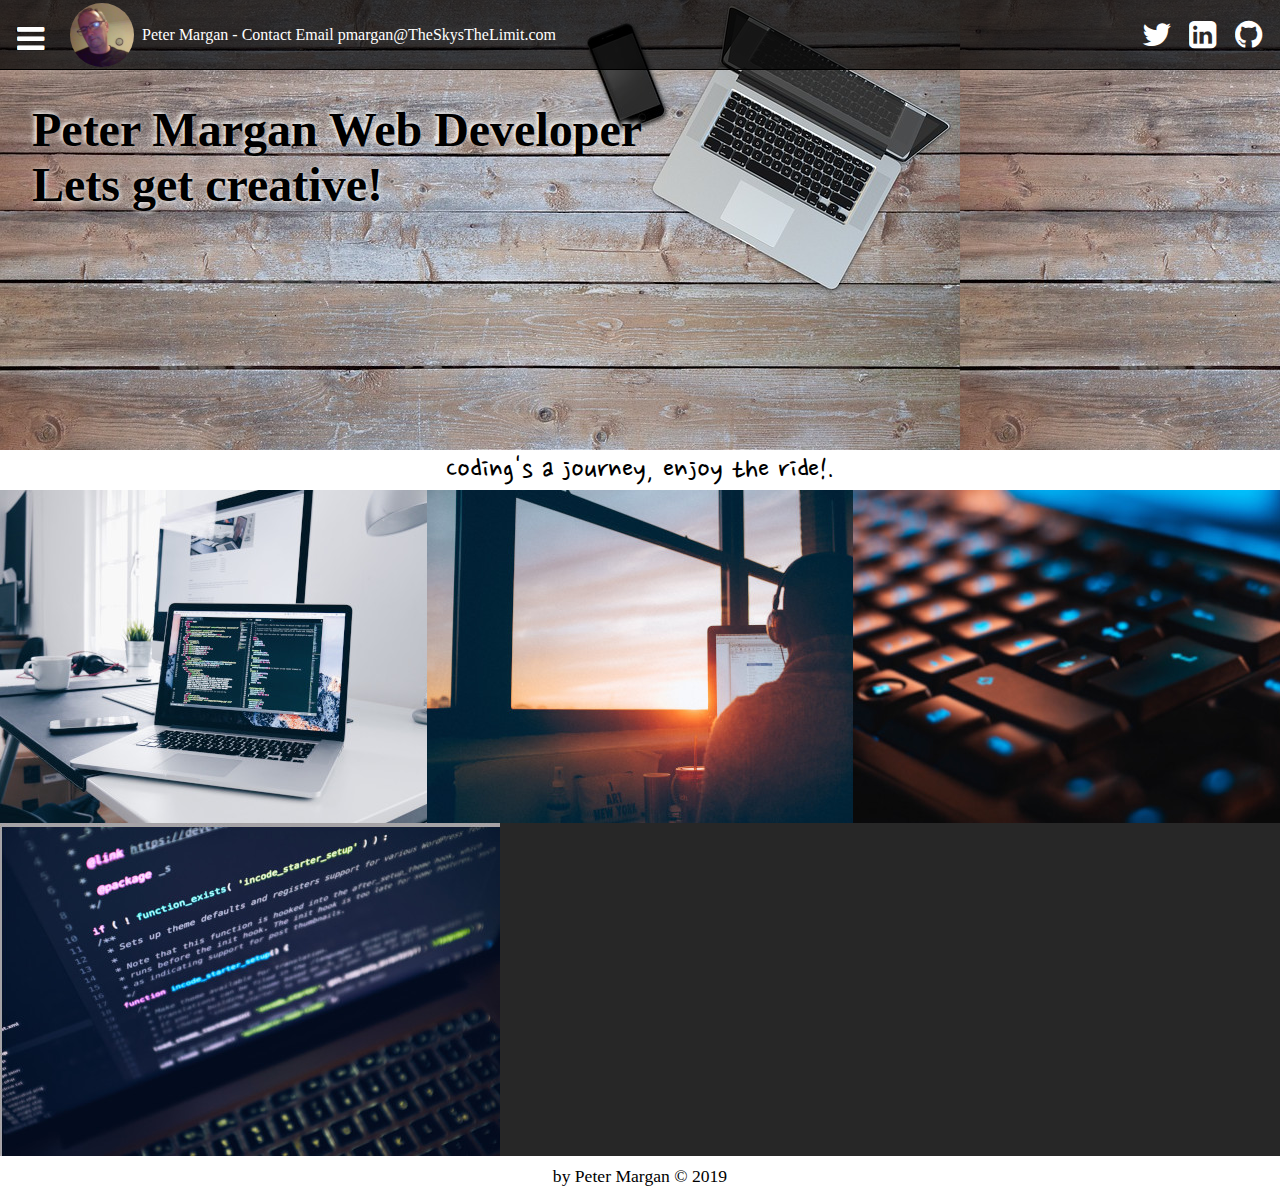
<file: src/index.html>
<!DOCTYPE html>
<html lang="en">
   <head> <!--meta tags for compatability -->
    <meta charset="UTF-8" />
    <meta name="viewport" content="width=device-width, initial-scale=1.0" />
    <meta http-equiv="X-UA-Compatible" content="ie=edge" />
    <!-- third party fonts and using SRI for security -->
    <link
      rel="stylesheet"
      href="https://cdnjs.cloudflare.com/ajax/libs/font-awesome/4.7.0/css/font-awesome.min.css"
      integrity="sha256-eZrrJcwDc/3uDhsdt61sL2oOBY362qM3lon1gyExkL0="
      crossorigin="anonymous"
    />
    <link
      href="https://fonts.googleapis.com/css?family=Nanum+Pen+Script&display=swap"
      rel="stylesheet"
    />
    <link rel="stylesheet" href="style.css" />
    <title>Home</title>
  </head>
  <body>
    <div class="top-container">
      <nav>
        <!-- 1st Common component across all pages -->
        <div class="dropbtn">
          <i class="fa fa-bars" aria-hidden="true"></i>
          <div class="dropdown-content">
            <a href="about.html">ABOUT</a>
            <a href="skills.html">SKILLS</a>
            <a href="blog.html">BLOG</a>
            <a target="_blank" href="../docs/PMarganSeekResume.pdf">  RESUME</a>
          </div>
        </div>
        <!-- 2nd Common component across all pages -->
        <img class="me" src="../docs/peter64.png" alt="picture of peter">
        <!-- 3rd Common component across all pages -->
        <p class="contact">
          Peter Margan - Contact Email pmargan@TheSkysTheLimit.com
        </p>
        <a class="twitter" target="_blank" href="./twitter.html">
          <i class="fa fa-twitter" aria-hidden="true"></i
        ></a>
        <a
          class="linkedin"
          target="_blank"
          href="https://www.linkedin.com/in/peter-margan-58a1a844"
          ><i class="fa fa-linkedin-square" aria-hidden="true"></i
        ></a>
        <!-- 4th Common component across all pages -->
        <a
          class="github"
          target="_blank"
          href="https://github.com/pmargan/term_app_assignment_1"
          ><i class="fa fa-github" aria-hidden="true"></i
        ></a>
      </nav>
      <header id="header-index">
        <h1>Peter Margan Web Developer</h1>
        <h2 class="message">Lets get creative!</h2>
      </header>
    </div>
    <p class="info">
      Coding's a journey, enjoy the ride!.
    </p>
    <div class="bottom-container">
      <main id="tech-pics">
        <img src="../docs/code4.jpg" alt="tech picture" />
        <img src="../docs/code2.jpg" alt="tech picture" />
        <img src="../docs/code3.jpg" alt="tech picture" />
        <img src="../docs/code1.jpg" alt="tech picture" />
      </main>
    </div>
    <footer id="index-footer">by Peter Margan &copy; 2019</footer>
  </body>
</html>
</file>
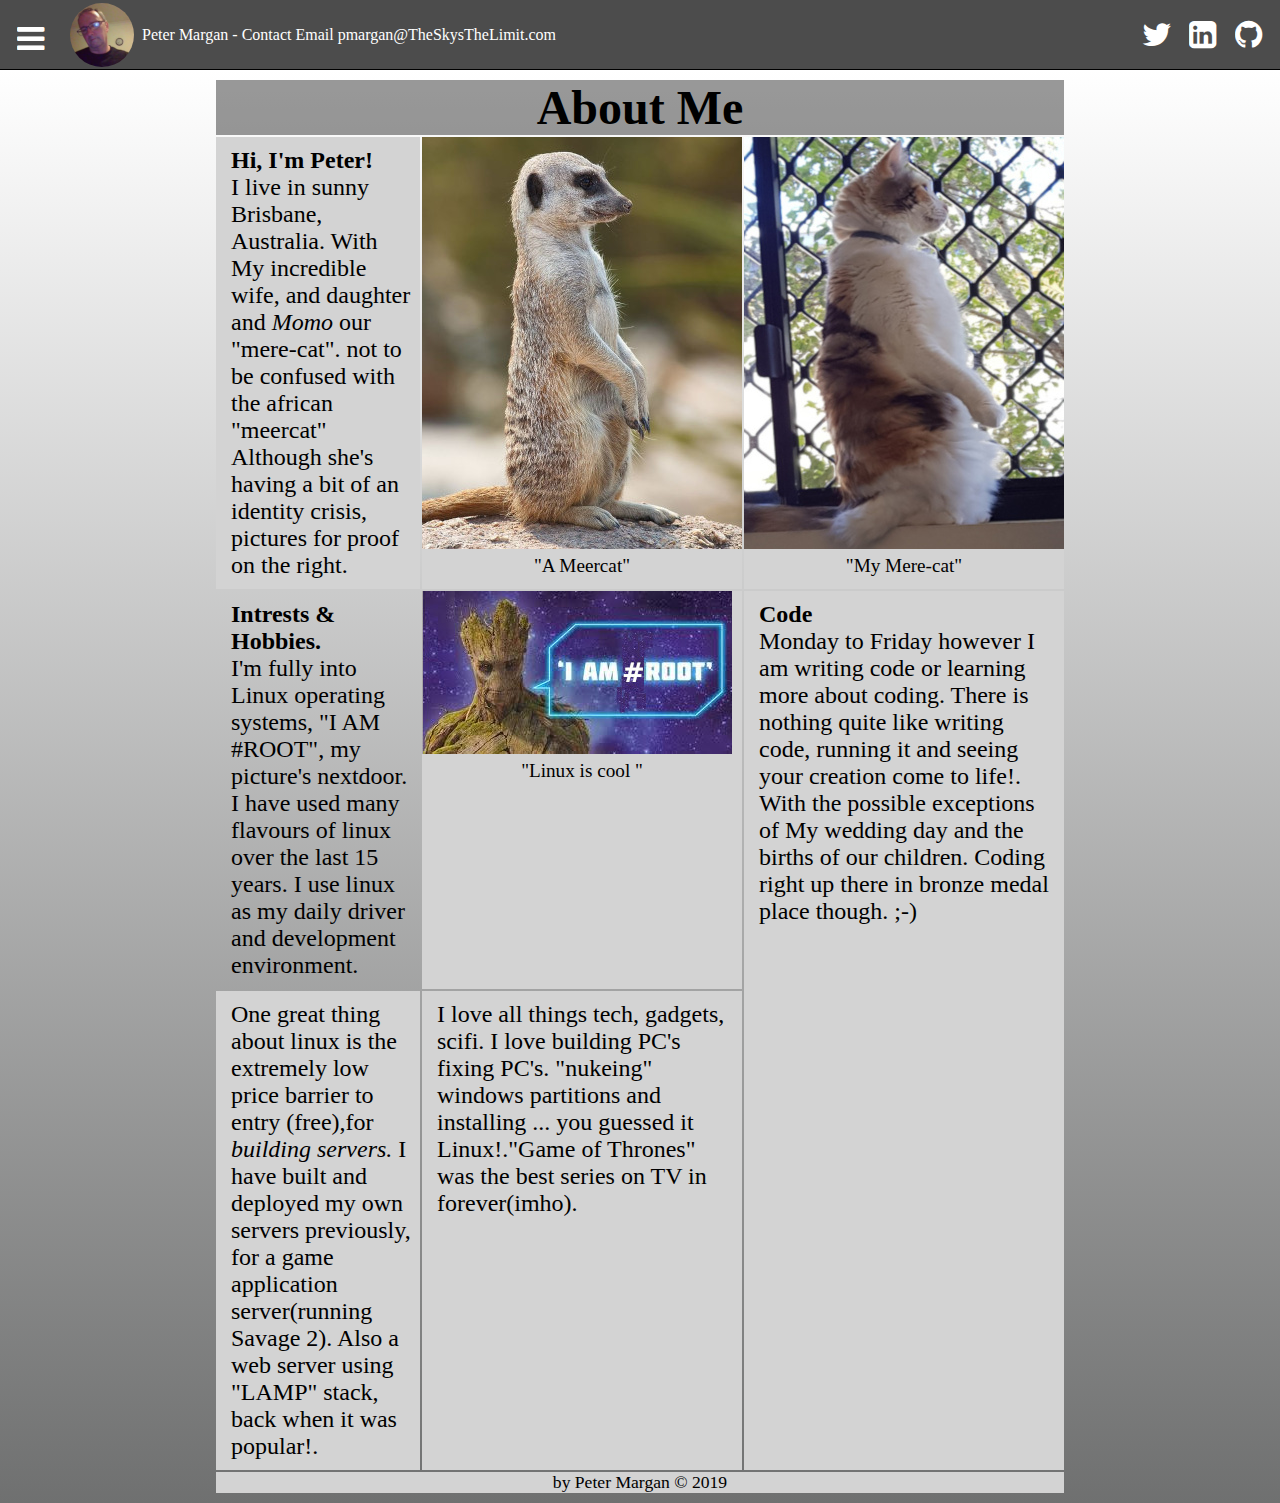
<file: src/about.html>
<!DOCTYPE html>
<html lang="en">
<head>
    <meta charset="UTF-8">
    <meta name="viewport" content="width=device-width, initial-scale=1.0">
    <meta http-equiv="X-UA-Compatible" content="ie=edge">
    <!-- third party fonts and using SRI for security -->
    <link
      rel="stylesheet"
      href="https://cdnjs.cloudflare.com/ajax/libs/font-awesome/4.7.0/css/font-awesome.min.css"
      integrity="sha256-eZrrJcwDc/3uDhsdt61sL2oOBY362qM3lon1gyExkL0="
      crossorigin="anonymous"
    />
    <link
      href="https://fonts.googleapis.com/css?family=Nanum+Pen+Script&display=swap"
      rel="stylesheet"
    />
    <link rel="stylesheet" href="style.css" />
    <title>About</title>
</head>
  <body>
    <!-- main navigation top bar -->
      <nav>
        <!--1st Common component across all pages -->
        <div class="dropbtn">
          <i class="fa fa-bars" aria-hidden="true"></i>
          <div class="dropdown-content">
            <a href="index.html">HOME</a>
            <a href="skills.html">SKILLS</a>
            <a href="blog.html">BLOG</a>
            <a target="_blank" href="../docs/PMarganSeekResume.pdf">RESUME</a>
          </div>
        </div>
        <!-- 2nd Common component across all pages -->
        <img class="me" src="../docs/peter64.png" alt="picture of peter">
        <!-- 3rd Common component across all pages -->
        <p class="contact">Peter Margan - Contact Email pmargan@TheSkysTheLimit.com</p>
        <a class="twitter" target="_blank" href="./twitter.html">
          <i class="fa fa-twitter" aria-hidden="true"></i>
        </a>
        <a class="linkedin" target="_blank" href="https://www.linkedin.com/in/peter-margan-58a1a844">
          <i class="fa fa-linkedin-square" aria-hidden="true"></i>
        </a>
        <!-- 4th Common component across all pages -->
        <a class="github" target="_blank" href="https://github.com/pmargan/term_app_assignment_1"
          ><i class="fa fa-github" aria-hidden="true"></i>
        </a>
      </nav>
      <!-- main section of the page -->
      <main class="wrapper-about">
        <header id="header-about-me">
            <h1>About Me</h1>
        </header>
       
        <p class="meercats">
          <Strong>Hi, I'm Peter!</strong><br>
          I live in sunny Brisbane, Australia.
          With My incredible wife, and daughter
          and <em>Momo</em> our "mere-cat". 
          not to be confused with the african "meercat"
          Although she's having a bit of an identity crisis,
          pictures for proof on the right.

        </p>
        <figure id="meercat">   
            <img src="../docs/Meerkat_feb_09.jpg" alt="A meercat">
            <figcaption>"A Meercat"</figcaption>
        </figure> 
        <figure id="merecat">
              <img src="../docs/mere-cat.jpg" alt="My mere-cat">
              <figcaption>"My Mere-cat"</figcaption>
        </figure>
        <p class="linux">
            <strong>Intrests & Hobbies.</strong> <br>
          I'm fully into Linux operating systems,
         "I AM #ROOT", my picture's nextdoor.
          I have used many flavours of linux
          over the last 15 years. I use linux 
          as my daily driver and development environment.

        </p>
        <p class="buildpc">
          I love all things tech, gadgets, scifi.
          I love building PC's fixing PC's.
          "nukeing" windows partitions and installing ...
          you guessed it Linux!."Game of Thrones" was the best series on TV
          in forever(imho).
        </p>
        <p class="serverbuilds">
          One great thing about linux is the extremely
          low price barrier to entry (free),for  <em>building servers.</em>
          I have built and deployed my own servers previously,
          for a game application server(running Savage 2).
          Also a web server using "LAMP" stack, back when it was popular!.
        </p>
        <figure id="root">
              <img src="../docs/iamroot.jpg" alt="I am #ROOT">
              <figcaption>"Linux is cool "</figcaption>
        </figure>
        <p class="code">
          <strong>Code</strong><br>
          Monday to Friday however I am writing code or learning more about coding.
          There is nothing quite like writing code,
          running it and seeing your creation come to life!.
          With the possible exceptions of My wedding day and the births of our children.
          Coding right up there in bronze medal place though. ;-)
        </p>
        <footer id="foot">
          by Peter Margan &copy; 2019
        </footer>           
      </main>
  </body>
</html>
</file>
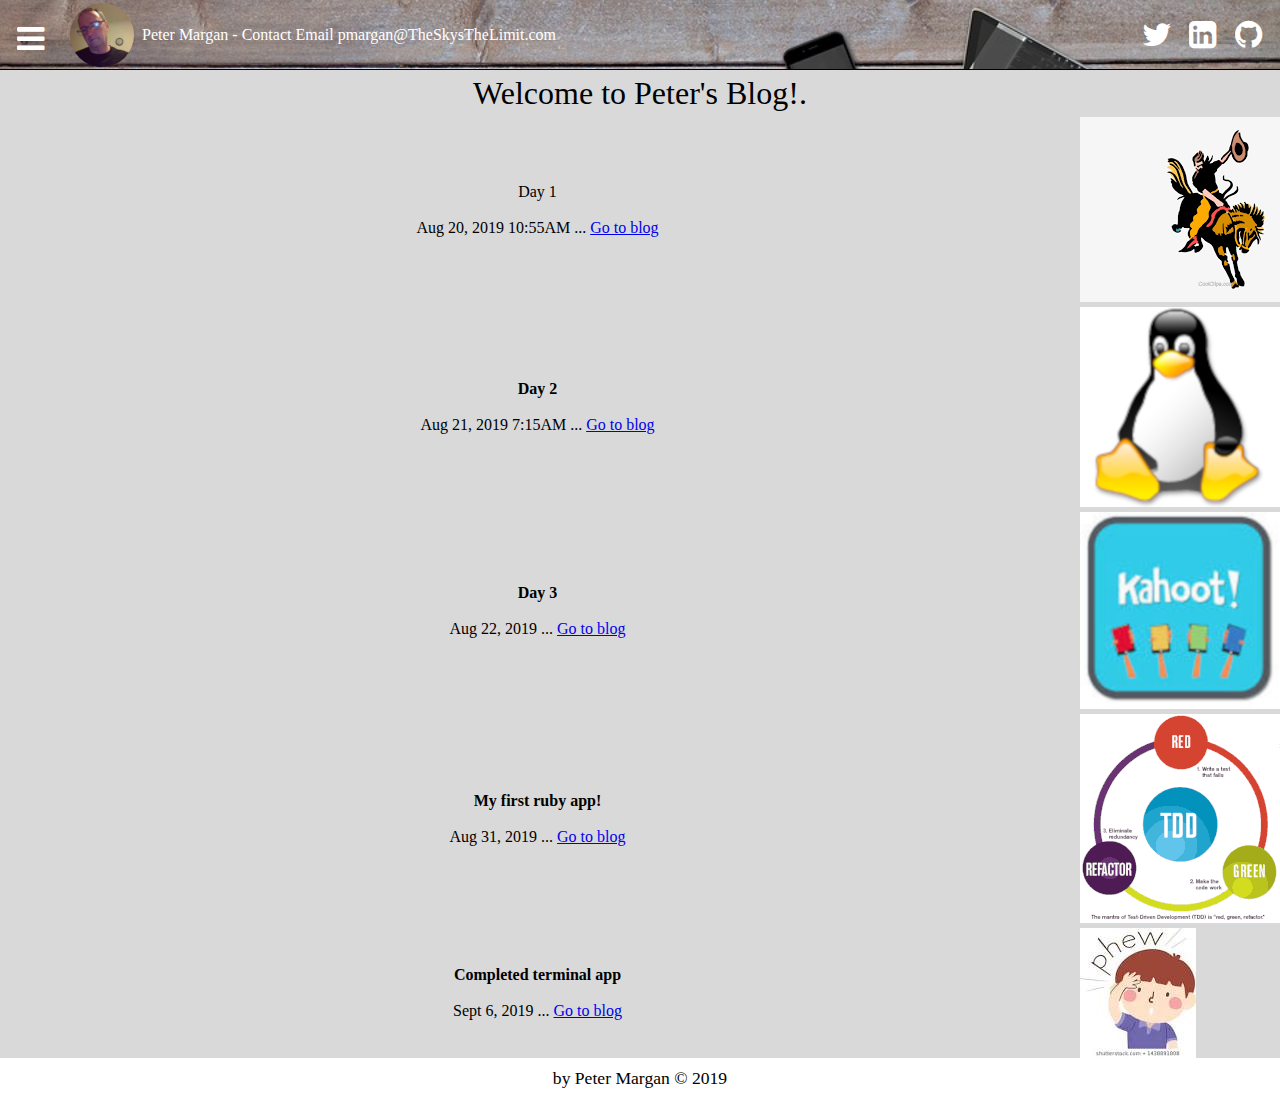
<file: src/blog.html>
<!DOCTYPE html>
<html lang="en">
  <head>
    <meta charset="UTF-8" />
    <meta name="viewport" content="width=device-width, initial-scale=1.0" />
    <meta http-equiv="X-UA-Compatible" content="ie=edge" />
    <!-- link to third party fonts and using SRI for security -->
    <link
      rel="stylesheet"
      href="https://cdnjs.cloudflare.com/ajax/libs/font-awesome/4.7.0/css/font-awesome.min.css"
      integrity="sha256-eZrrJcwDc/3uDhsdt61sL2oOBY362qM3lon1gyExkL0="
      crossorigin="anonymous"
    />
    <link
      href="https://fonts.googleapis.com/css?family=Nanum+Pen+Script&display=swap"
      rel="stylesheet"
    />
    <link rel="stylesheet" href="style.css" />
    <title>Blog</title>
  </head>
  <body>
    <div class="blog-container">
      <!-- main navigation top bar -->
      <nav id="blog-nav">
        <!-- 1st Common component across all pages -->
        <div class="dropbtn">
          <i class="fa fa-bars" aria-hidden="true"></i>
          <div class="dropdown-content">
            <a href="index.html">HOME</a>
            <a href="about.html">ABOUT</a>
            <a href="skills.html">SKILLS</a>
            <a target="_blank" href="../docs/PMarganSeekResume.pdf">  RESUME</a>
          </div>
        </div>
        <!-- 2nd Common component across all pages -->
        <img class="me" src="../docs/peter64.png" alt="picture of peter">
        <!-- 3rd Common component across all pages -->
        <p class="contact">Peter Margan - Contact Email pmargan@TheSkysTheLimit.com</p>
        <a class="twitter" target="_blank" href="./twitter.html">
          <i class="fa fa-twitter" aria-hidden="true"></i
        ></a>
        <a class="linkedin" target="_blank" href="https://www.linkedin.com/in/peter-margan-58a1a844"
          ><i class="fa fa-linkedin-square" aria-hidden="true"></i
        ></a>
        <!-- 4th Common component across all pages -->
        <a
          class="github" target="_blank"
          href="https://github.com/pmargan/term_app_assignment_1"
          ><i class="fa fa-github" aria-hidden="true"></i
        ></a>
      </nav>
      <!-- page header/title -->
      <header class="blog-header">
        Welcome to Peter's Blog!.
      </header>
      <!-- main content below here -->
      <p class="blog1">
        Day 1<br /><br />Aug 20, 2019 10:55AM ...
        <a
          href="https://wordpress.com/block-editor/post/pmargan.wordpress.com/26"
          >Go to blog</a
        >
      </p>
      <img class="peter1" src="../docs/wildride.png" alt="wild ride picture" />

      <p class="blog2">
        <strong>Day 2</strong> <br /><br />Aug 21, 2019 7:15AM ...
        <a
          href="https://wordpress.com/block-editor/post/pmargan.wordpress.com/31"
          >Go to blog</a
        >
      </p>
      <img class="peter2" src="../docs/tux.png" alt="picture of penquin" />

      <p class="blog3">
        <strong>Day 3</strong> <br /><br />Aug 22, 2019 ...
        <a
          href="https://wordpress.com/block-editor/post/pmargan.wordpress.com/35"
          >Go to blog</a
        >
      </p>
      <img class="peter3" src="../docs/kahoot.png" alt="picture of kahoot" />

      <p class="blog4">
        <strong>My first ruby app!</strong> <br /><br />Aug 31, 2019 ...
        <a
          href="https://wordpress.com/block-editor/post/pmargan.wordpress.com/38"
          >Go to blog</a
        >
      </p>
      <img
        class="peter4"
        src="../docs/tdd_flow.png"
        alt="test driven development picture"
      />

      <p class="blog5">
        <strong>Completed terminal app</strong> <br /><br />Sept 6, 2019 ...
        <a
          href="https://wordpress.com/block-editor/post/pmargan.wordpress.com/42"
          >Go to blog</a
        >
      </p>
      <img class="peter5" src="../docs/phew.jpeg" alt="relief image" />
    </div>
    <!-- footer/info -->
    <footer id="blog-footer">by Peter Margan &copy; 2019</footer>
  </body>
</html>
</file>
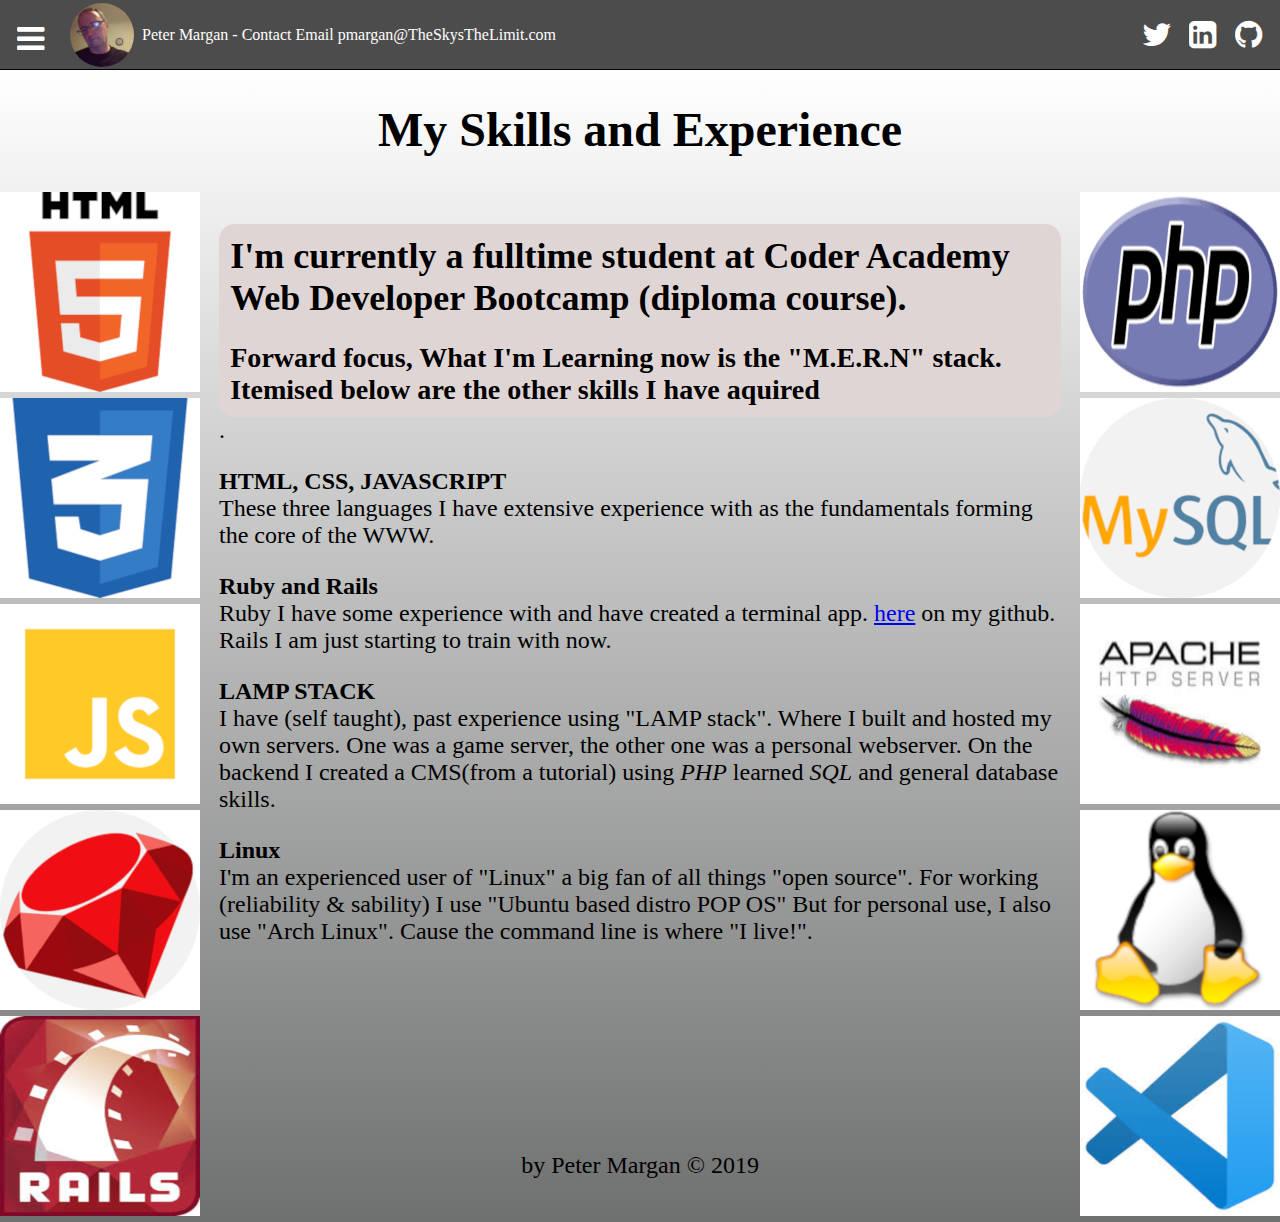
<file: src/skills.html>
<!DOCTYPE html>
<html lang="en">
  <head>
    <meta charset="UTF-8" />
    <meta name="viewport" content="width=device-width, initial-scale=1.0" />
    <meta http-equiv="X-UA-Compatible" content="ie=edge" />
     <!-- link to third party fonts and using SRI for security -->
    <link
      rel="stylesheet"
      href="https://cdnjs.cloudflare.com/ajax/libs/font-awesome/4.7.0/css/font-awesome.min.css"
      integrity="sha256-eZrrJcwDc/3uDhsdt61sL2oOBY362qM3lon1gyExkL0="
      crossorigin="anonymous"
    />
    <link
      href="https://fonts.googleapis.com/css?family=Nanum+Pen+Script&display=swap"
      rel="stylesheet"
    />
    <link rel="stylesheet" href="style.css" />
    <title>Skills</title>
  </head>
  <body>
    <!-- main navigation top bar -->
    <nav>
      <!-- 1st Common component across all pages -->
      <div class="dropbtn"> 
        <i class="fa fa-bars" aria-hidden="true"></i>
        <div class="dropdown-content">
          <a href="index.html">HOME</a>
          <a href="about.html">ABOUT</a>
          <a href="blog.html">BLOG</a>
          <a target="_blank" href="../docs/PMarganSeekResume.pdf">  RESUME</a>
        </div>
      </div>
      <!-- 2nd Common component across all pages -->
      <img class="me" src="../docs/peter64.png" alt="picture of peter">
      <!-- 3rd Common component across all pages -->
      <p class="contact">Peter Margan - Contact Email pmargan@TheSkysTheLimit.com</p>
      <a class="twitter" target="_blank" href="./twitter.html">
        <i class="fa fa-twitter" aria-hidden="true"></i>
      </a>
      <a class="linkedin" target="_blank" href="https://www.linkedin.com/in/peter-margan-58a1a844">
        <i class="fa fa-linkedin-square" aria-hidden="true"></i>
      </a>
      <!-- 4th Common component across all pages -->
      <a class="github" target="_blank" href="https://github.com/pmargan/term_app_assignment_1">
        <i class="fa fa-github" aria-hidden="true"></i>
      </a>
    </nav>
    <div class="skills-wrapper">
      <!-- header title -->
        <h1 class="skills-h1">My Skills and Experience</h1> 
    
       <!-- main content starts here   -->
      <article class="skills-article">
        <h2 class="skills-h2">
          I'm currently a fulltime student at <strong>Coder Academy</strong> Web Developer Bootcamp (diploma course). 
        </h2>
        <h3 class="skills-h3">Forward focus, What I'm Learning now is the <strong>"M.E.R.N" stack.</strong> Itemised below are the other skills I have aquired</h3>
         .
        <h4 class="article1">HTML, CSS, JAVASCRIPT</h4>
        <P class="article1">
          These three languages I have extensive experience with as the fundamentals forming the core of the WWW. 
        </P>
        <h4 class="article2">Ruby and Rails</h4>
        <p class="article2">
          Ruby I have some experience with and have created a terminal app. <a target="_blank" href="https://github.com/pmargan/term_app_assignment_1">here</a> on my github.
          Rails I am just starting to train with now. 
        </p>
        <h4 class="article3">LAMP STACK</h4>
        <P class="article3">
          I have (self taught), past experience using "LAMP stack". Where I built and hosted my own servers.
          One was a game server, the other one was a personal webserver.
          On the backend I created a CMS(from a tutorial) using <em>PHP</em> learned <em>SQL</em> and general database 
          skills. 
        </P>
        <h4 class="article4">Linux</h4>
        <p class="article4">
          I'm an experienced user of "Linux" a big fan of all things "open source". 
          For working (reliability & sability) I use "Ubuntu based distro POP OS" But for personal use, I also use "Arch Linux".
          Cause the command line is where "I live!".
        </p>
      </article>
       <!-- side information -->
      <aside id="aside-left">
        <img class="tools html-icon" src="../docs/html5.png" alt="HTML5">
        <img class="tools css3-icon" src="../docs/css3.png" alt="CSS3">
        <img class="tools js-icon" src="../docs/js.png" alt="Javascript">
        <img class="tools ruby-icon" src="../docs/ruby.png" alt="Ruby">
        <img class="tools rails-icon" src="../docs/rails.png" alt="Rails">
      </aside>
      <!-- side information -->
      <aside id="aside-right" >
        <img class="tools php-icon" src="../docs/php.png" alt="PHP">
        <img class="tools mysql-icon" src="../docs/mysql.png" alt="mysql">
        <img class="tools apache-icon" src="../docs/apache.png" alt="Apache">
        <img class="tools tux-icon" src="../docs/tux.png" alt="linux">
        <img class="tools vscode-icon" src="../docs/vscode.png" alt="VS Code">
      </aside>
    <!-- footer info     -->
    <footer id="skills-foot">
      by Peter Margan &copy; 2019
    </footer>
  </div>
  </body>
</html>
</file>
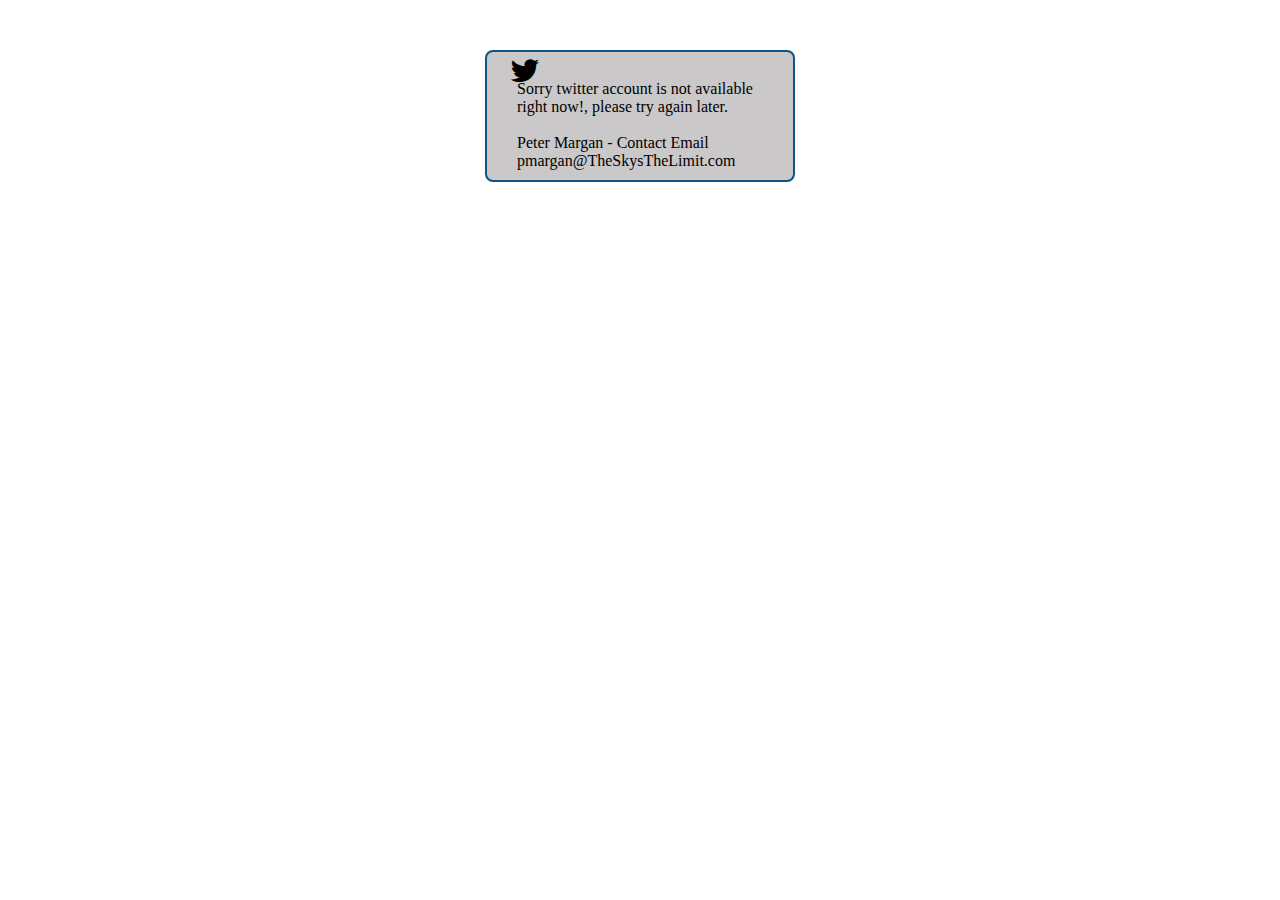
<file: src/twitter.html>
<!DOCTYPE html>
<html lang="en">
  <head>
    <meta charset="UTF-8" />
    <meta name="viewport" content="width=device-width, initial-scale=1.0" />
    <meta http-equiv="X-UA-Compatible" content="ie=edge" />
    <link
      rel="stylesheet"
      href="https://cdnjs.cloudflare.com/ajax/libs/font-awesome/4.7.0/css/font-awesome.min.css"
      integrity="sha256-eZrrJcwDc/3uDhsdt61sL2oOBY362qM3lon1gyExkL0="
      crossorigin="anonymous"
    />
    <link rel="stylesheet" href="style.css" />
    <title>no-twitter</title>
  </head>
  <body>
    
        <div id="twitter">
          <i class="fa fa-twitter" aria-hidden="true"></i>
          <p>
            Sorry twitter account is not available<br>
             right now!, please try again later. <br><br>
             Peter Margan - Contact Email pmargan@TheSkysTheLimit.com
          </p>
        </div>
    
  </body>
</html>
</file>
<file: src/style.css>
figcaption {
  text-align: center;
  font-size: 1.2rem;
}

.wrapper-about > p {
  padding: 10px 5px 10px 15px;
}

.wrapper-about {
  display: -ms-grid;
  display: grid;
      grid-template-areas: ". head head head ." ". meercats meercat merecat ." ". linux  root code ." ". serverbuilds buildpc code ." ". foot foot foot .";
  -ms-grid-columns: 1fr 1fr 1fr 1fr 1fr;
      grid-template-columns: 1fr 1fr 1fr 1fr 1fr;
  -ms-grid-rows: auto;
      grid-template-rows: auto;
  gap: 2px;
  padding: 10px;
  font-size: 1.5em;
  background: -webkit-gradient(linear, left top, left bottom, from(#ffffff), to(#6f7070));
  background: linear-gradient(#ffffff, #6f7070);
}

@media (max-width: 700px) {
  .wrapper-about {
        grid-template-areas: "head" "meercats" "meercat" "merecat" "linux" "root" "code" "serverbuilds" "buildpc" "foot";
  }
}

#header-about-me {
  padding: 0;
  margin-top: 0;
  -ms-grid-row: 1;
  -ms-grid-column: 2;
  -ms-grid-column-span: 3;
  grid-area: head;
  width: 100%;
  -webkit-box-pack: center;
      -ms-flex-pack: center;
          justify-content: center;
  -webkit-box-align: center;
      -ms-flex-align: center;
          align-items: center;
  text-align: center;
  background: rgba(0, 0, 0, 0.4);
}

.meercats {
  -ms-grid-row: 2;
  -ms-grid-column: 2;
  grid-area: meercats;
  -webkit-box-pack: center;
      -ms-flex-pack: center;
          justify-content: center;
  background-color: lightgray;
}

#meercat {
  -ms-grid-row: 2;
  -ms-grid-column: 3;
  grid-area: meercat;
  -webkit-box-pack: center;
      -ms-flex-pack: center;
          justify-content: center;
  background-color: lightgray;
}

#merecat {
  -ms-grid-row: 2;
  -ms-grid-column: 4;
  grid-area: merecat;
  -webkit-box-pack: center;
      -ms-flex-pack: center;
          justify-content: center;
  background-color: lightgray;
}

.linux {
  -ms-grid-row: 3;
  -ms-grid-column: 2;
  grid-area: linux;
  -webkit-box-pack: center;
      -ms-flex-pack: center;
          justify-content: center;
}

#root {
  -ms-grid-row: 3;
  -ms-grid-column: 3;
  grid-area: root;
  -webkit-box-pack: center;
      -ms-flex-pack: center;
          justify-content: center;
  background-color: lightgray;
}

.buildpc {
  -ms-grid-row: 4;
  -ms-grid-column: 3;
  grid-area: buildpc;
  -webkit-box-pack: center;
      -ms-flex-pack: center;
          justify-content: center;
  background-color: lightgray;
}

.serverbuilds {
  -ms-grid-row: 4;
  -ms-grid-column: 2;
  grid-area: serverbuilds;
  -webkit-box-pack: center;
      -ms-flex-pack: center;
          justify-content: center;
  background-color: lightgray;
}

.code {
  -ms-grid-row: 3;
  -ms-grid-row-span: 2;
  -ms-grid-column: 4;
  grid-area: code;
  -webkit-box-pack: center;
      -ms-flex-pack: center;
          justify-content: center;
  background-color: lightgray;
}

#foot {
  -ms-grid-row: 5;
  -ms-grid-column: 2;
  -ms-grid-column-span: 3;
  grid-area: foot;
  -webkit-box-pack: center;
      -ms-flex-pack: center;
          justify-content: center;
  font-size: 1.1rem;
  color: black;
  text-align: center;
  background: lightgray;
}

.skills-wrapper {
  display: -ms-grid;
  display: grid;
      grid-template-areas: "skills-h1 skills-h1 skills-h1" "aside-left skills-article aside-right" "aside-left skills-article aside-right" "aside-left skills-article aside-right" "aside-left skills-article aside-right" "aside-left skills-foot aside-right";
  -ms-grid-columns: 200px 3fr 200px;
      grid-template-columns: 200px 3fr 200px;
  -ms-grid-rows: auto;
      grid-template-rows: auto;
  gap: 3px;
  font-size: 1.5rem;
  background: -webkit-gradient(linear, left top, left bottom, from(#ffffff), to(#6f7070));
  background: linear-gradient(#ffffff, #6f7070);
}

@media (max-width: 901px) {
  .skills-wrapper {
    font-size: 1.5rem;
  }
}

@media (min-width: 1300px) {
  .skills-wrapper {
    font-size: 2rem;
  }
}

@media (max-width: 700px) {
  .skills-wrapper {
    gap: 2px;
    font-size: 1rem;
        grid-template-areas: "skills-h1 skills-h1" "skills-article skills-article" "skills-article skills-article" "aside-left aside-right" "aside-left aside-right" "aside-left aside-right" "aside-left aside-right" "aside-left aside-right" "skills-foot skills-foot";
  }
}

.skills-h1 {
  -ms-grid-row: 1;
  -ms-grid-column: 1;
  -ms-grid-column-span: 3;
  grid-area: skills-h1;
  -webkit-box-pack: center;
      -ms-flex-pack: center;
          justify-content: center;
  -webkit-box-align: center;
      -ms-flex-align: center;
          align-items: center;
  text-align: center;
  padding: 2rem 1rem;
}

.skills-article {
  -ms-grid-row: 2;
  -ms-grid-row-span: 4;
  -ms-grid-column: 2;
  grid-area: skills-article;
  padding: 2rem 1rem;
  -ms-flex-item-align: auto;
      -ms-grid-row-align: auto;
      align-self: auto;
}

#aside-left {
  -ms-grid-row: 2;
  -ms-grid-row-span: 5;
  -ms-grid-column: 1;
  grid-area: aside-left;
  -ms-flex-item-align: auto;
      -ms-grid-row-align: auto;
      align-self: auto;
}

#aside-right {
  -ms-grid-row: 2;
  -ms-grid-row-span: 5;
  -ms-grid-column: 3;
  grid-area: aside-right;
  -ms-flex-item-align: auto;
      -ms-grid-row-align: auto;
      align-self: auto;
}

#skills-foot {
  -ms-grid-row: 6;
  -ms-grid-column: 2;
  grid-area: skills-foot;
  text-align: center;
  -ms-flex-item-align: auto;
      -ms-grid-row-align: auto;
      align-self: auto;
}

.article1 .article3 {
  background-color: #ffffff;
  z-index: 2;
}

.article2 .article4 {
  background-color: aqua;
  z-index: 2;
}

.skills-h3 {
  padding: 0.7rem;
  margin-bottom: 0;
  border: 1px 1px 0px 1px solid grey;
  border-bottom-left-radius: 1rem;
  border-bottom-right-radius: 1rem;
  background: #e0d5d5;
}

.skills-h2 {
  padding: 0.7rem;
  margin-top: 0;
  border: 0px 1px 1px 1px solid grey;
  border-top-left-radius: 1rem;
  border-top-right-radius: 1rem;
  background: #e0d5d5;
}

h4.article1 {
  margin-top: 1.5rem;
}

h4.article2 {
  margin-top: 1.5rem;
}

h4.article3 {
  margin-top: 1.5rem;
}

h4.article4 {
  margin-top: 1.5rem;
}

#blog-nav {
  -ms-grid-row: 1;
  -ms-grid-column: 1;
  -ms-grid-column-span: 2;
  grid-area: nav;
  background: url(../docs/wooden-desk.jpg);
  background-repeat: no-repeat;
  background-size: 100%;
  width: 100%;
  -webkit-box-pack: center;
      -ms-flex-pack: center;
          justify-content: center;
}

.blog-header {
  -ms-grid-row: 2;
  -ms-grid-column: 1;
  -ms-grid-column-span: 2;
  grid-area: blog-header;
  text-align: center;
  font-size: 2rem;
}

.blog-container {
  display: -ms-grid;
  display: grid;
      grid-template-areas: "nav nav" "blog-header blog-header";
  -ms-grid-columns: 1fr 200px;
      grid-template-columns: 1fr 200px;
  -ms-grid-rows: auto;
      grid-template-rows: auto;
  gap: 5px;
  text-align-last: center;
  background: rgba(66, 66, 66, 0.2);
  -webkit-box-align: center;
      -ms-flex-align: center;
          align-items: center;
}

.peter1 .peter2 .peter3 .peter4 .peter5 {
  grid-area: picture;
}

.blog1 .blog2 .blog3 .blog4 .blog5 {
  grid-area: post;
  font-size: 2em;
}

div#twitter {
  width: 310px;
  height: auto;
  border: 2px solid #0c5586;
  margin: 50px auto;
  padding: 10px 1px 10px 30px;
  background: #cac8c8;
  border-radius: 8px;
}

* {
  padding: 0;
  margin: 0;
  -webkit-box-sizing: border-box;
          box-sizing: border-box;
}

.top-container {
  background: url(../docs/wooden-desk.jpg);
  width: 100vw;
  height: 50vh;
  min-width: 399px;
}

.fa {
  -webkit-transition: all 0;
  transition: all 0;
  -webkit-transform: scale(2);
          transform: scale(2);
}

nav {
  height: 70px;
  width: 100%;
  display: -webkit-box;
  display: -ms-flexbox;
  display: flex;
  -webkit-box-flex: 0;
      -ms-flex: 0 0 100%;
          flex: 0 0 100%;
  -webkit-box-pack: start;
      -ms-flex-pack: start;
          justify-content: flex-start;
  -webkit-box-align: center;
      -ms-flex-align: center;
          align-items: center;
  -webkit-box-pack: center;
      -ms-flex-pack: center;
          justify-content: center;
  border-bottom: 1px solid black;
  background: rgba(0, 0, 0, 0.7);
}

.me {
  border-radius: 50%;
  margin-left: 1.5rem;
}

.contact {
  margin-left: 0.5rem;
  font-size: 1rem;
  color: white;
}

.twitter {
  margin-left: auto;
  margin-right: 1rem;
  padding: .5rem;
  color: white;
}

.twitter:hover {
  -webkit-transition: all 0.3s;
  transition: all 0.3s;
  -webkit-transform: scale(1.3);
          transform: scale(1.3);
}

.github {
  color: white;
  padding: .5rem;
  margin-right: 1rem;
}

.github:hover {
  -webkit-transition: all 0.3s;
  transition: all 0.3s;
  -webkit-transform: scale(1.3);
          transform: scale(1.3);
}

.linkedin {
  color: white;
  padding: .5rem;
  margin-right: 1rem;
}

.linkedin:hover {
  -webkit-transition: all 0.3s;
  transition: all 0.3s;
  -webkit-transform: scale(1.3);
          transform: scale(1.3);
}

.dropbtn {
  color: white;
  padding: .5rem .5rem 0 .5rem;
  margin-left: 1rem;
}

div.dropdown-content {
  border-top-right-radius: 1rem;
  border-bottom-left-radius: 1rem;
}

.dropdown-content {
  display: none;
  position: absolute;
  left: 40;
  background-color: #f9f9f9;
  width: 160px;
  -webkit-box-shadow: 0px 8px 16px 0px rgba(0, 0, 0, 0.5);
          box-shadow: 0px 8px 16px 0px rgba(0, 0, 0, 0.5);
  z-index: 1;
  text-align: center;
}

.dropdown-content a {
  color: black;
  padding: 12px 16px;
  text-decoration: none;
  display: block;
  border-top-right-radius: 1rem;
  border-bottom-left-radius: 1rem;
}

.dropdown-content a:hover {
  background-color: rgba(0, 0, 0, 0.5);
  color: white;
}

.fa-bars:hover {
  -webkit-transition: all 0.3s;
  transition: all 0.3s;
  -webkit-transform: scale(2.5);
          transform: scale(2.5);
  display: block;
}

.dropbtn:hover .dropdown-content {
  display: block;
  padding-bottom: 0;
}

#header-index {
  padding: 2rem 0 0 2rem;
  min-width: 150px;
  font-size: 1.5rem;
  /* offset-x | offset-y | blur-radius | color */
  text-shadow: 1px 1px 5px white;
  text-shadow: -2px -2px 5px white;
}

.message {
  font-size: 3rem;
  text-shadow: 1px 1px 5px white;
}

.info {
  font-family: 'Nanum Pen Script', cursive;
  font-size: 2rem;
  text-align: center;
}

#tech-pics {
  display: -ms-grid;
  display: grid;
  -ms-grid-columns: (minmax(380px, 1fr))[auto-fit];
      grid-template-columns: repeat(auto-fit, minmax(380px, 1fr));
}

.bottom-container {
  background: #272727;
  height: 100%;
}

#index-footer, #blog-footer {
  color: black;
  font-size: 1.1rem;
  text-align: center;
  padding: 10px 0 10px 0;
}
/*# sourceMappingURL=style.css.map */
</file>
